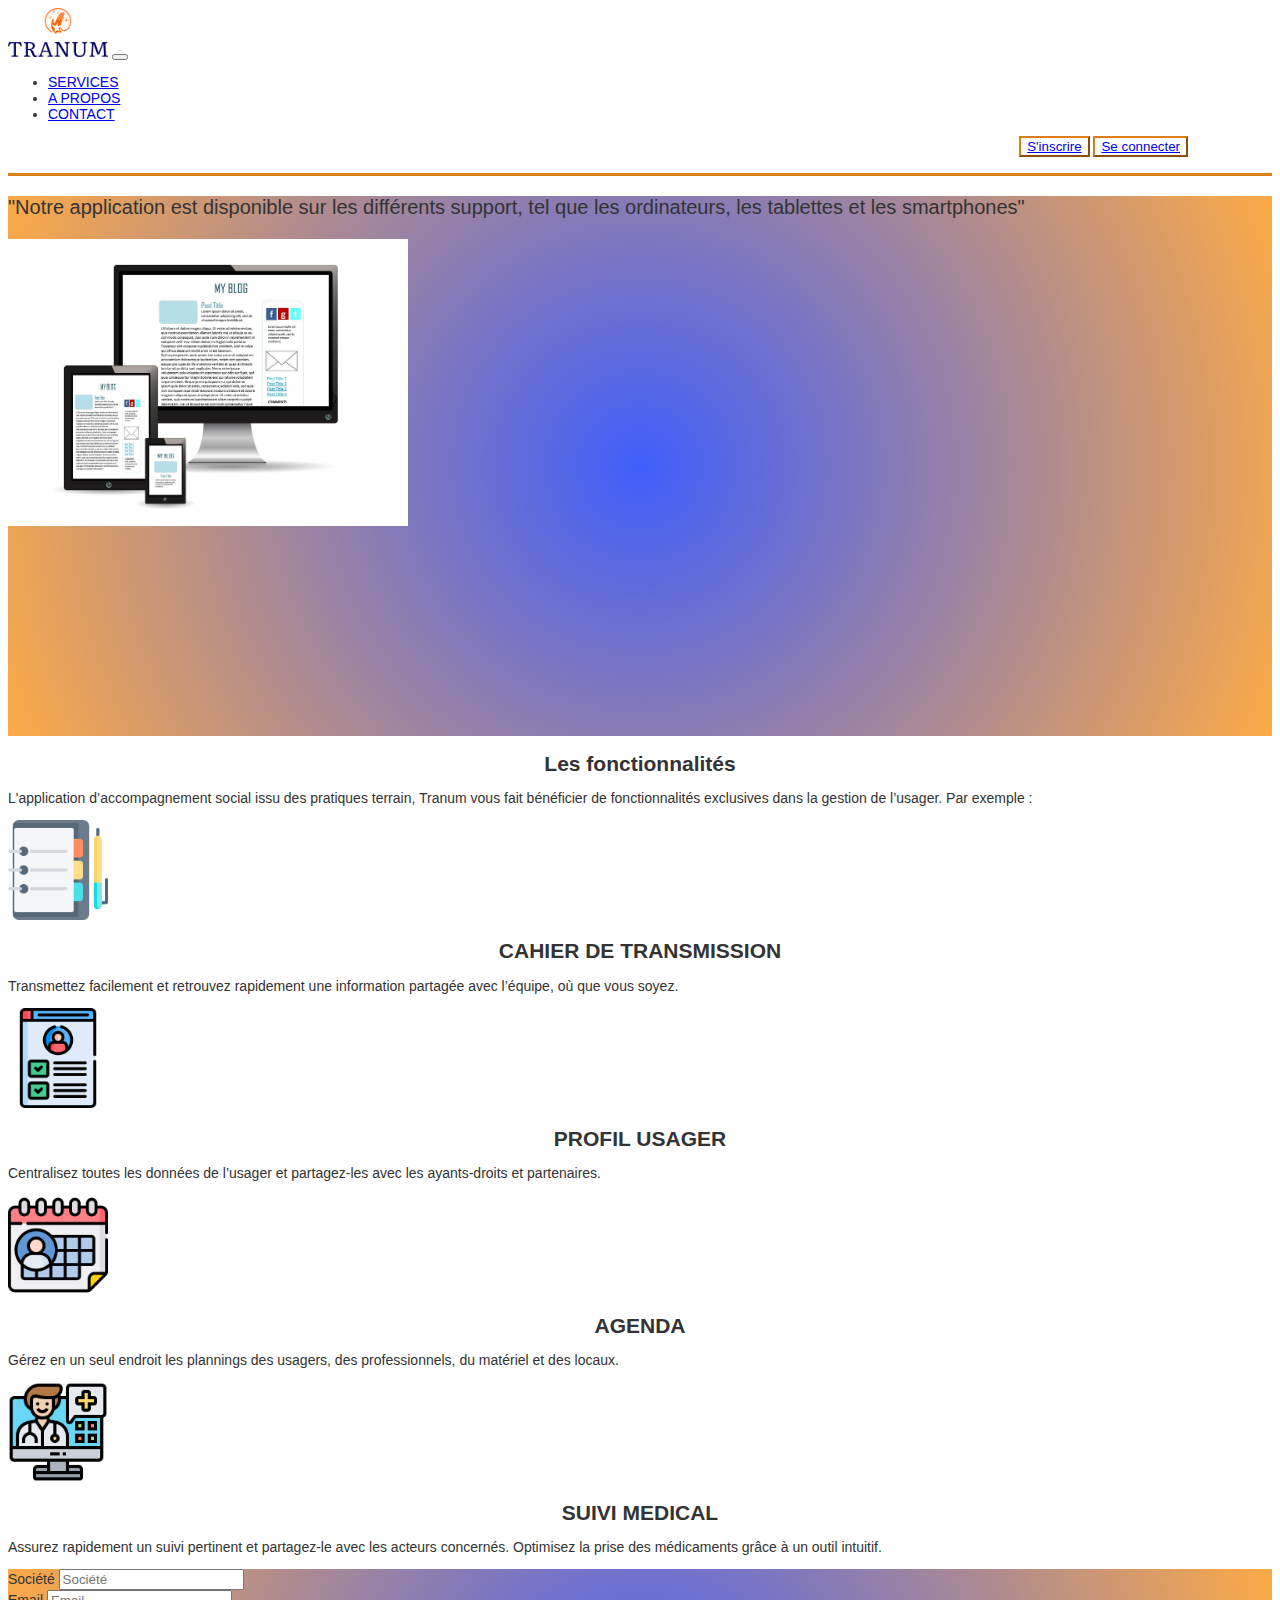
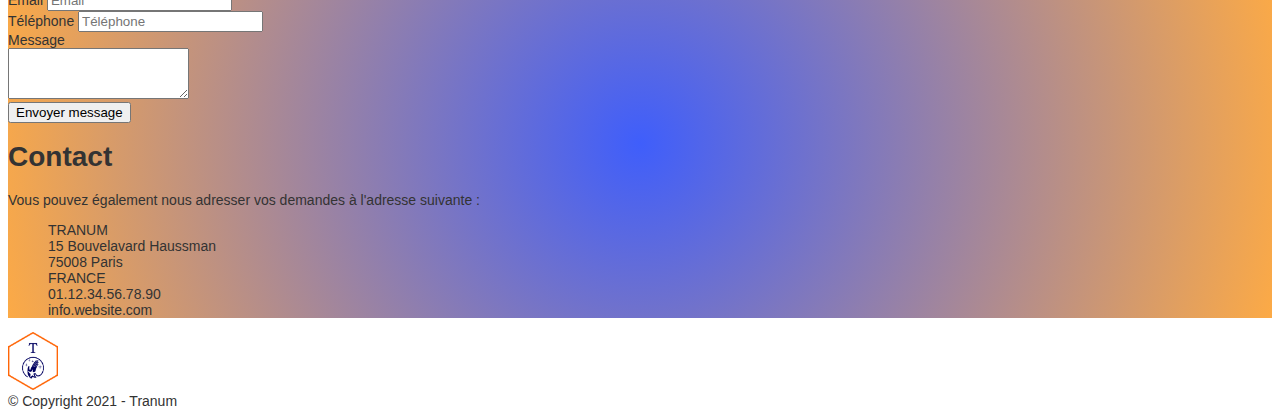
<file: index.html>
<!doctype html>
<html lang="fr">

<head>
    <!-- Required meta tags -->
    <meta charset="utf-8">
    <meta name="viewport" content="width=device-width, initial-scale=1, shrink-to-fit=no">

    <!-- Bootstrap CSS -->
    <link rel="stylesheet" href="https://stackpath.bootstrapcdn.com/bootstrap/4.1.3/css/bootstrap.min.css"
        integrity="sha384-MCw98/SFnGE8fJT3GXwEOngsV7Zt27NXFoaoApmYm81iuXoPkFOJwJ8ERdknLPMO" crossorigin="anonymous">
    <link rel="icon" type="image/png" sizes="16x16" href="media/logo_icone.png">
    <link rel="stylesheet" href="https://cdnjs.cloudflare.com/ajax/libs/font-awesome/5.15.3/css/all.min.css"
        integrity="sha512-iBBXm8fW90+nuLcSKlbmrPcLa0OT92xO1BIsZ+ywDWZCvqsWgccV3gFoRBv0z+8dLJgyAHIhR35VZc2oM/gI1w=="
        crossorigin="anonymous" referrerpolicy="no-referrer" />
    <link rel="stylesheet" href="CSS/style.css">
    <title>Tranum</title>
</head>

<body>
    <header class="entete">
        <nav class="navbar navbar-expand-lg navbar-light bg-light ">
            <a class="navbar-brand" href="#"><img src="./media/logo_titre.png" width="100px" alt="logo"></a>
            <button class="navbar-toggler" type="button" data-toggle="collapse" data-target="#navbarSupportedContent"
                aria-controls="navbarSupportedContent" aria-expanded="false" aria-label="Toggle navigation">
                <span class="navbar-toggler-icon"></span>
            </button>

            <div class="collapse navbar-collapse" id="navbarSupportedContent">
                <ul class="navbar-nav ml-auto">
                    <li class="nav-item active">
                        <a class="nav-link" href="#">SERVICES </a>
                    </li>
                    <li class="nav-item active">
                        <a class="nav-link" href="#">A PROPOS</a>
                    </li>
                    <li class="nav-item active">
                        <a class="nav-link" href="#contact">CONTACT</a>
                    </li>
                </ul>
            </div>
        </nav>
        <div class="butCo">
            <button type="button" class="btn btn-outline-secondary"><a href="inscription.html">S'inscrire</a></button>
            <button type="button" class="btn btn-outline-secondary"><a href="login.html">Se connecter</a></button>
        </div>
    </header>
    <section class="deb">
        <div class="container">
            <div class="row align-items-center">
                
                <div class="col-md-5">
                    <p>"Notre application est disponible sur les différents support, tel que les ordinateurs, les
                        tablettes et
                        les smartphones"</p>
                </div>
                <div class="col-md-5 my-5">
                    <img class="support" src="./media/blog-492184_1920.jpg" alt="support informatique" width="400px">
                </div>
    </section>
    </div>
    </div>

    <section class="fonctionnalité">
        <div class="container">
            <div class="row">
                <div class="col-md-12 mb-4">
                    <h1 class="titreFonct">Les fonctionnalités</h1>
                    <p>
                        L'application d’accompagnement social issu des pratiques terrain, Tranum vous fait
                        bénéficier
                        de fonctionnalités exclusives dans la gestion de l’usager. Par exemple :
                    </p>
                </div>
                <div class="col-md-3">
                    <div class="d-flex justify-content-center">
                        <a href=""><img src="./media/notebook.png" width="100px" alt="block note"></a>
                    </div>
                    <h1 class="titreFonct">CAHIER DE TRANSMISSION</h1>
                    <p>
                        Transmettez facilement et retrouvez rapidement une information partagée avec l’équipe, où que
                        vous soyez.
                    </p>
                </div>
                <div class="col-md-3">
                    <div class="d-flex justify-content-center">
                        <img src="./media/profile.png" width="100px" alt="block note">
                    </div>
                    <h1 class="titreFonct">PROFIL USAGER</h1>
                    <p>
                        Centralisez toutes les données de l’usager et partagez-les avec les ayants-droits et
                        partenaires.
                    </p>
                </div>
                <div class="col-md-3">
                    <div class="d-flex justify-content-center">
                        <img src="./media/agenda.png" width="100px" alt="block note">
                    </div>
                    <h1 class="titreFonct">AGENDA</h1>
                    <p>
                        Gérez en un seul endroit les plannings des usagers, des professionnels, du matériel et des
                        locaux.
                    </p>
                </div>
                <div class="col-md-3">
                    <div class="d-flex justify-content-center">
                        <img src="./media/consulting.png" width="100px" alt="block note">
                    </div>
                    <h1 class="titreFonct">SUIVI MEDICAL</h1>
                    <p>
                        Assurez rapidement un suivi pertinent et partagez-le avec les acteurs concernés. Optimisez la
                        prise des médicaments grâce à un outil intuitif.
                    </p>
                </div>
            </div>
        </div>
    </section>
    <section class="contact" id="contact">
        <div class="container">
            <div class="row">
                <div class="col-md-6 my-3">
                    <form action="https://formspree.io/f/mgerlapq" method="POST" class="bord">
                        <div class="form-row my-3 align-items-end">
                            <div class="form-group col-md-10">
                                <label for="societe">Société</label>
                                <input type="text" class="form-control" id="societe" placeholder="Société" name="Société">
                            </div>
                            <div class="form-group col-md-10">
                                <label for="email">Email</label>
                                <input type="email" class="form-control" id="email" placeholder="Email" name="_replyto">
                            </div>
                            <div class="form-group col-md-10">
                                <label for="phone">Téléphone</label>
                                <input type="tel" class="form-control" id="phone" placeholder="Téléphone" name="Telephone">
                            </div>
                            <div class="form-group col-md-10">
                                <label for="message">Message</label><br>
                                <textarea class="form-control" id="message" rows="3" name="message"></textarea>
                            </div>
                        </div>
                    </form>
                    <button type="submit" class="btn btn-success">Envoyer message</button> 
                </div>
                <div class="col-md-3 my-3 bg-white text-md-left" style="border-radius: 1rem;">
                    <h1 class="text-center">Contact</h1>
                    <p>Vous pouvez également nous adresser vos demandes à l'adresse suivante :</p>
                    <ul class="ContactList">
                        <li>TRANUM</li>
                        
                        <li>15 Bouvelavard Haussman</li>
                        
                        <li>75008 Paris</li>
                        <li>FRANCE</li>
                        <span></span>
                        <li>01.12.34.56.78.90</li>
                        <li>info.website.com</li>
                    </ul>
                </div>
            </div>
        </div>
    </section>
    <footer>
        <div class="container text-center py-4">
            <div class="row">
                <div class="col-md-6 offset-md-3">
                    <img src="./media/logo_icone.png" width="50px" class="img-fluid" />
                </div>
                <div class="col-12">© Copyright 2021 - Tranum</div>
            </div>
        </div>
    </footer>

    <!-- Optional JavaScript -->
    <!-- jQuery first, then Popper.js, then Bootstrap JS -->
    <script src="https://code.jquery.com/jquery-3.3.1.slim.min.js"
        integrity="sha384-q8i/X+965DzO0rT7abK41JStQIAqVgRVzpbzo5smXKp4YfRvH+8abtTE1Pi6jizo" crossorigin="anonymous">
    </script>
    <script src="https://cdnjs.cloudflare.com/ajax/libs/popper.js/1.14.3/umd/popper.min.js"
        integrity="sha384-ZMP7rVo3mIykV+2+9J3UJ46jBk0WLaUAdn689aCwoqbBJiSnjAK/l8WvCWPIPm49" crossorigin="anonymous">
    </script>
    <script src="https://stackpath.bootstrapcdn.com/bootstrap/4.1.3/js/bootstrap.min.js"
        integrity="sha384-ChfqqxuZUCnJSK3+MXmPNIyE6ZbWh2IMqE241rYiqJxyMiZ6OW/JmZQ5stwEULTy" crossorigin="anonymous">
    </script>
</body>

</html>
</file>
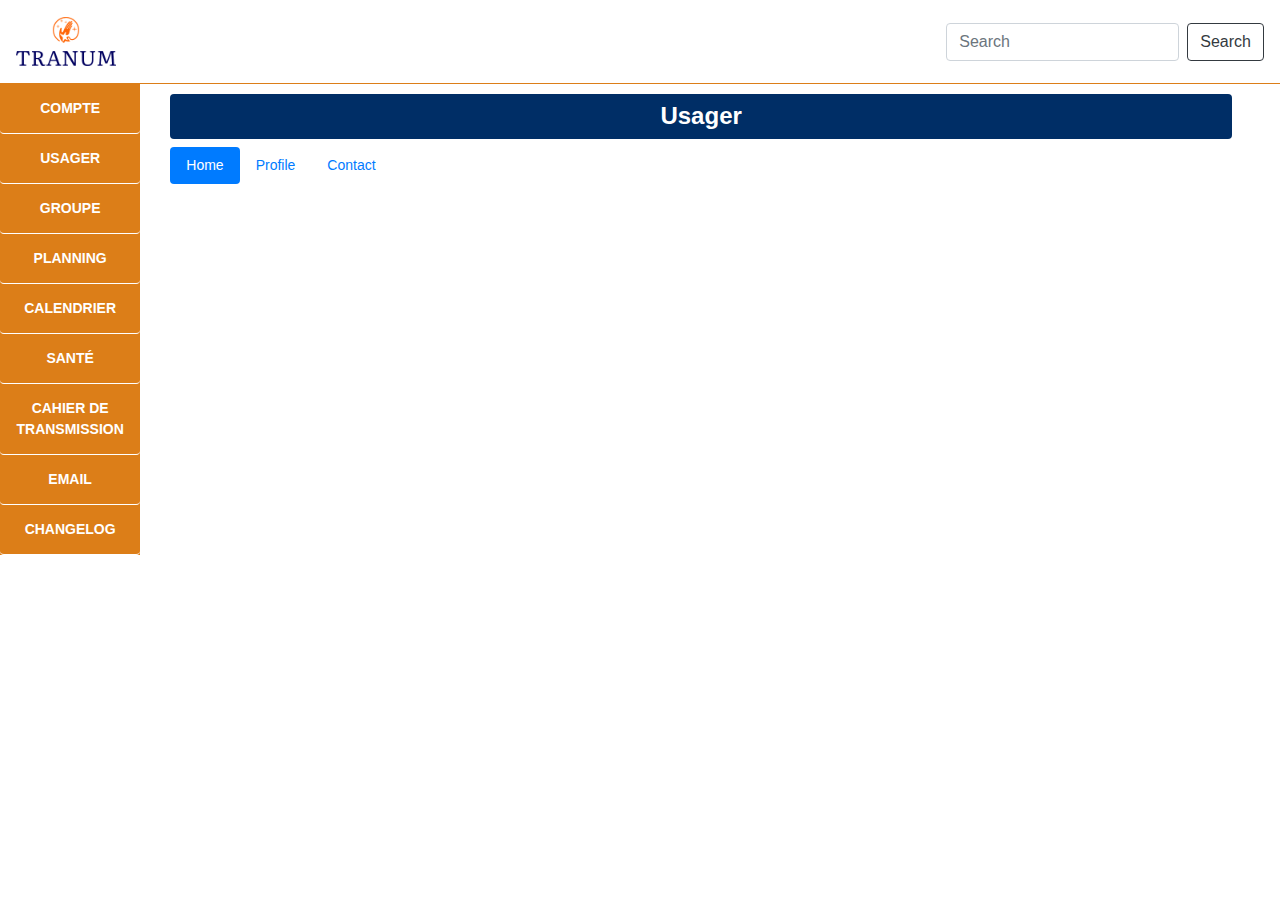
<file: contact.html>
<!DOCTYPE html>
<html lang="fr">

<head>
    <meta charset="UTF-8">
    <meta http-equiv="X-UA-Compatible" content="IE=edge">
    <meta name="viewport" content="width=device-width, initial-scale=1.0">
    <link href="//maxcdn.bootstrapcdn.com/bootstrap/4.0.0/css/bootstrap.min.css" rel="stylesheet" id="bootstrap-css">

    <link rel="icon" type="image/png" sizes="16x16" href="media/logo_icone.png">
    <link rel="stylesheet" href="CSS/style.css">
    <title>Tranum</title>
</head>

<body>
    <header class="headTbDBord">
        <nav class="navbar navbar-expand-lg navbar-light bg-light">
            <a class="navbar-brand my-1" href="tableauDeBord.html"><img src="./media/logo_titre.png" width="100px" alt="logo"></a>
            <button class="navbar-toggler" type="button" data-toggle="collapse" data-target="#navbarSupportedContent"
                aria-controls="navbarSupportedContent" aria-expanded="false" aria-label="Toggle navigation">
                <span class="navbar-toggler-icon"></span>
            </button>
            <form class="form-inline ml-auto">
                <input class="form-control mr-sm-2" type="search" placeholder="Search" aria-label="Search">
                <button class="btn btn-outline-dark my-2 my-sm-0" type="submit">Search</button>
            </form>
        </nav>
    </header>
    <div class="row">
        <div class="col-sm-2 admin-sidebar">
            <div class="nav flex-column nav-pills text-center text-uppercase admin-nav" id="sidebar-admin"
                role="tablist" aria-orientation="vertical">
                <a class="nav-link active show admin-nav-item admin-sidebar-item" data-toggle="pill" href="compte.html"
                    role="tab" aria-controls="compte.html" aria-selected="true">Compte</a>
                <a class="nav-link admin-nav-item admin-sidebar-item" data-toggle="pill" href="usager.html" role="tab"
                    aria-controls="usager.html" aria-selected="false">Usager</a>
                <a class="nav-link admin-nav-item admin-sidebar-item" data-toggle="pill" href="groupe.html" role="tab"
                    aria-controls="groupe.html" aria-selected="false">Groupe</a>
                <a class="nav-link admin-nav-item admin-sidebar-item" data-toggle="pill" href="planning.html" role="tab"
                    aria-controls="planning.html" aria-selected="false">Planning</a>
                <a class="nav-link admin-nav-item admin-sidebar-item" data-toggle="pill" href="calendrier.html"
                    role="tab" aria-controls="calendrier.html" aria-selected="false">Calendrier</a>
                <a class="nav-link admin-nav-item admin-sidebar-item" data-toggle="pill" href="sante.html" role="tab"
                    aria-controls="sante.html" aria-selected="false">Santé</a>
                <a class="nav-link admin-nav-item admin-sidebar-item" data-toggle="pill" href="transmission.html"
                    role="tab" aria-controls="transmission.html" aria-selected="false">Cahier de transmission</a>
                <a class="nav-link admin-nav-item admin-sidebar-item" data-toggle="pill" href="email.html" role="tab"
                    aria-controls="email.html" aria-selected="false">Email</a>
                <a class="nav-link admin-nav-item admin-sidebar-item" data-toggle="pill" href="admin-changelog"
                    role="tab" aria-controls="admin-changelog" aria-selected="false">Changelog</a>
            </div>
        </div>
        <div class="col-sm-12 admin-tabs" class="nav-collapse">
            <ul class="nav nav-tabs admin-nav text-uppercase" role="tablist" id="nav-accordion">
                <li class="nav-item">
                    <a class="nav-link admin-nav-item active" data-toggle="tab" href="#compte.html" role="tab"
                        aria-controls="compte.html" aria-selected="true">Comptes</a>
                </li>
                <ul>
                    <li>Abc</li>
                    <li>Abc</li>
                    <li>Abc</li>
                </ul>
                <li class="nav-item">
                    <a class="nav-link admin-nav-item" data-toggle="tab" href="#usager.html" role="tab"
                        aria-controls="usager.html" aria-selected="false">Usager</a>
                </li>
                <li class="nav-item">
                    <a class="nav-link admin-nav-item" data-toggle="tab" href="#groupe.html" role="tab"
                        aria-controls="groupe.html" aria-selected="false">Groupe</a>
                </li>
                <li class="nav-item">
                    <a class="nav-link admin-nav-item" data-toggle="tab" href="#planning.html" role="tab"
                        aria-controls="planning.html" aria-selected="false">Planning</a>
                </li>
                <li class="nav-item">
                    <a class="nav-link admin-nav-item" data-toggle="tab" href="#calendrier.html" role="tab"
                        aria-controls="calendrier.html" aria-selected="false">Calendrier</a>
                </li>
                <li class="nav-item">
                    <a class="nav-link admin-nav-item" data-toggle="tab" href="#sante.html" role="tab"
                        aria-controls="sante.html" aria-selected="false">Santé</a>
                </li>
                <li class="nav-item">
                    <a class="nav-link admin-nav-item" data-toggle="tab" href="#transmission" role="tab"
                        aria-controls="transmission" aria-selected="false">Cahier de Transmission</a>
                </li>
                <li class="nav-item">
                    <a class="nav-link admin-nav-item" data-toggle="tab" href="#email" role="tab" aria-controls="email"
                        aria-selected="false">Cahier de Transmission</a>
                </li>
            </ul>
        </div>









        <div class="col-sm-10">
            <div class="tab-content">
                <ul class="nav nav-pills nav-fill">
                    <li class="nav-item">
                        <h4><a class="nav-link admin-header-block">Usager</a></h4>
                    </li>
                </ul>

                <ul class="nav nav-pills mb-3" id="pills-tab" role="tablist">
                    <li class="nav-item">
                        <a class="nav-link active" id="pills-home-tab" data-toggle="pill" href="#profile" role="tab"
                            aria-controls="profile" aria-selected="true">Home</a>
                    </li>
                    <li class="nav-item">
                        <a class="nav-link" id="pills-profile-tab" data-toggle="pill" href="#dossier" role="tab"
                            aria-controls="dossier" aria-selected="false">Profile</a>
                    </li>
                    <li class="nav-item">
                        <a class="nav-link" id="pills-contact-tab" data-toggle="pill" href="#traitement" role="tab"
                            aria-controls="traitement" aria-selected="false">Contact</a>
                    </li>
                </ul>


                <div class="col-sm-10">
                    <div class="tab-content">
                        <div class="tab-pane fade show active" id="profile" role="tabpanel"
                            aria-labelledby="profile-tab">

                        </div>
                        <div class="tab-pane fade" id="dossier" role="tabpanel" aria-labelledby="dossier-tab">

                        </div>
                        <div class="tab-pane fade" id="traitement" role="tabpanel" aria-labelledby="traitement-tab">
                            <p>Traitement</p>
                        </div>
                    </div>
                </div>


            </div>
        </div>
    </div>


    <script src="//maxcdn.bootstrapcdn.com/bootstrap/4.0.0/js/bootstrap.min.js"></script>
    <script src="//cdnjs.cloudflare.com/ajax/libs/jquery/3.2.1/jquery.min.js"></script>

</body>

</html>
</file>
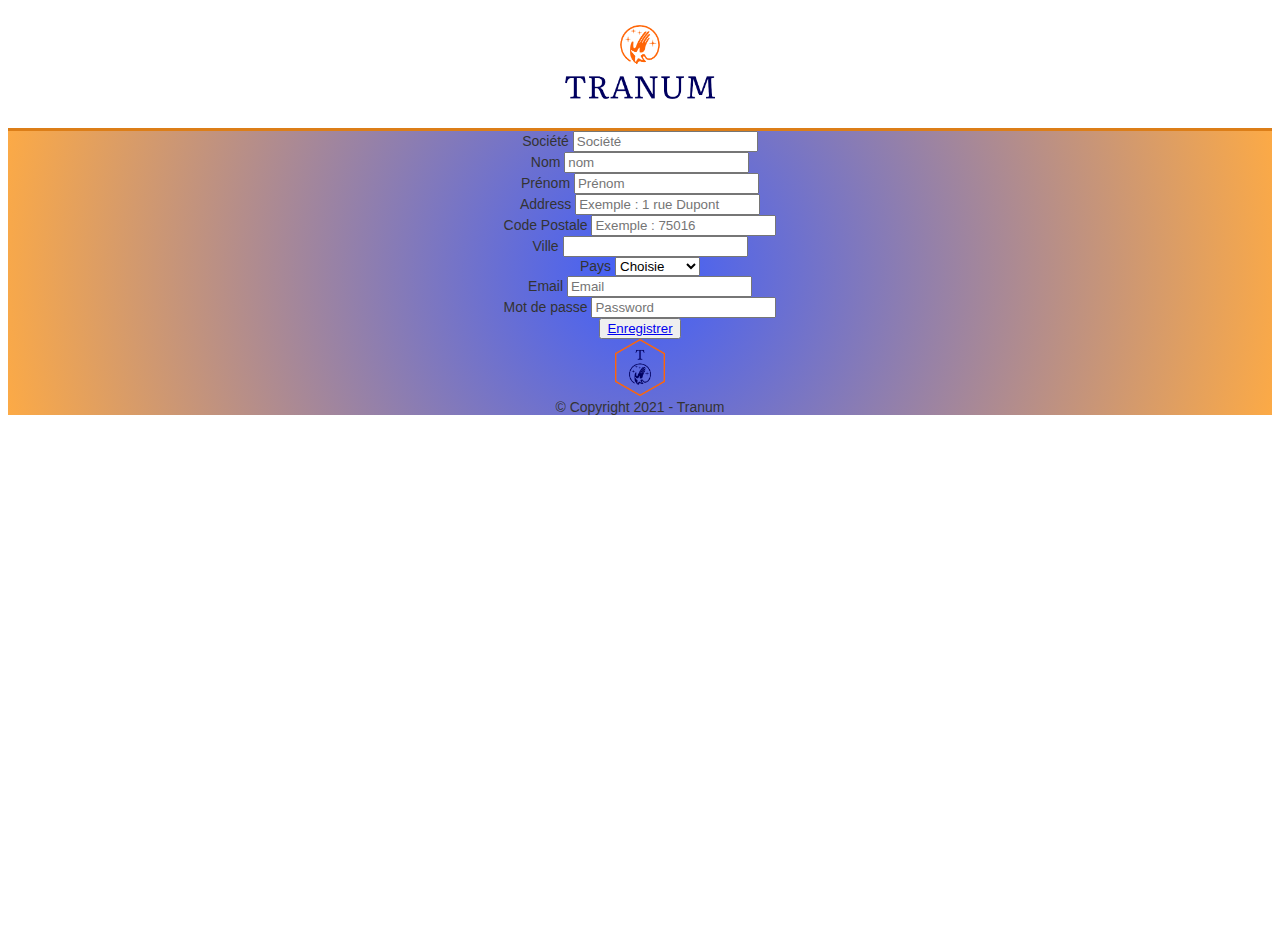
<file: inscription.html>
<!doctype html>
<html lang="fr">

<head>
    <!-- Required meta tags -->
    <meta charset="utf-8">
    <meta name="viewport" content="width=device-width, initial-scale=1, shrink-to-fit=no">

    <!-- Bootstrap CSS -->
    <link rel="stylesheet" href="https://stackpath.bootstrapcdn.com/bootstrap/4.1.3/css/bootstrap.min.css"
        integrity="sha384-MCw98/SFnGE8fJT3GXwEOngsV7Zt27NXFoaoApmYm81iuXoPkFOJwJ8ERdknLPMO" crossorigin="anonymous">
    <link rel="icon" type="image/png" sizes="16x16" href="media/logo_icone.png">
    <link rel="stylesheet" href="CSS/style.css">
    <title>Tranum</title>
</head>

<body>
    <div class="titre">
        <a href="index.html"><img src="media/logo_titre.png" width="150px"></a>
    </div>
    <form action="https://formspree.io/f/myyldebn" method="POST" class="inscription">
        <div class="container text-center m">
            <div class="row">
                <div class="form-row">
                    <div class="form-group col-md-12 my-3">
                        <label for="societe">Société</label>
                        <input type="text" class="form-control" id="societe" placeholder="Société " name="Société" required>
                    </div>
                    <div class="form-group col-md-6">
                        <label for="Nom">Nom</label>
                        <input type="text" class="form-control" id="Nom" placeholder="nom" name="Nom" required>
                    </div>
                    <div class="form-group col-md-6">
                        <label for="Prenom">Prénom</label>
                        <input type="text" class="form-control" id="Prenom" placeholder="Prénom" name="Prénom" required>
                    </div>

                    <div class="form-group col-md-6">
                        <label for="Address">Address</label>
                        <input type="text" class="form-control" id="Address" placeholder="Exemple : 1 rue Dupont" name="Adresse" required>
                    </div>
                    <div class="form-group col-md-6">
                        <label for="codepostale">Code Postale</label>
                        <input type="number" class="form-control" id="codepostale" placeholder="Exemple : 75016" name="Code postale" required>
                    </div>

                    <div class="form-group col-md-6">
                        <label for="Ville">Ville</label>
                        <input type="text" class="form-control" id="Ville" name="Ville" required>
                    </div>
                    <div class="form-group col-md-6">
                        <label for="pays">Pays</label>
                        <select id="pays" class="form-control" name="Pays" required>
                            <option selected>Choisie</option>
                            <option>France</option>
                            <option>Etats-Unis</option>
                            <option>Allemange</option>
                            <option>Mali</option>
                        </select>
                    </div>
                    <div class="form-group col-md-12">
                        <label for="email">Email</label>
                        <input type="email" class="form-control" id="email" placeholder="Email" name="_replyto" required>
                    </div>
                    <div class="form-group col-md-12">
                        <label for="motdepasse">Mot de passe</label>
                        <input type="password" class="form-control" id="motdepasse" placeholder="Password" name="Mot de passe" required>
                    </div>

                </div>
                <button type="submit" class="btn btn-indigo"><a href="login.html">Enregistrer</a></button>

            </div>

    </form>
    <footer>
        <div class="container text-center py-4 my-5">
            <div class="row">
                <div class="col-md-6 offset-md-3">
                    <img src="./media/logo_icone.png" width="50px" class="img-fluid" />
                </div>
                <div class="col-12">© Copyright 2021 - Tranum</div>
            </div>
        </div>
    </footer>
    <!-- Optional JavaScript -->
    <!-- jQuery first, then Popper.js, then Bootstrap JS -->
    <script src="https://code.jquery.com/jquery-3.3.1.slim.min.js"
        integrity="sha384-q8i/X+965DzO0rT7abK41JStQIAqVgRVzpbzo5smXKp4YfRvH+8abtTE1Pi6jizo" crossorigin="anonymous">
    </script>
    <script src="https://cdnjs.cloudflare.com/ajax/libs/popper.js/1.14.3/umd/popper.min.js"
        integrity="sha384-ZMP7rVo3mIykV+2+9J3UJ46jBk0WLaUAdn689aCwoqbBJiSnjAK/l8WvCWPIPm49" crossorigin="anonymous">
    </script>
    <script src="https://stackpath.bootstrapcdn.com/bootstrap/4.1.3/js/bootstrap.min.js"
        integrity="sha384-ChfqqxuZUCnJSK3+MXmPNIyE6ZbWh2IMqE241rYiqJxyMiZ6OW/JmZQ5stwEULTy" crossorigin="anonymous">
    </script>
</body>

</html>
</file>
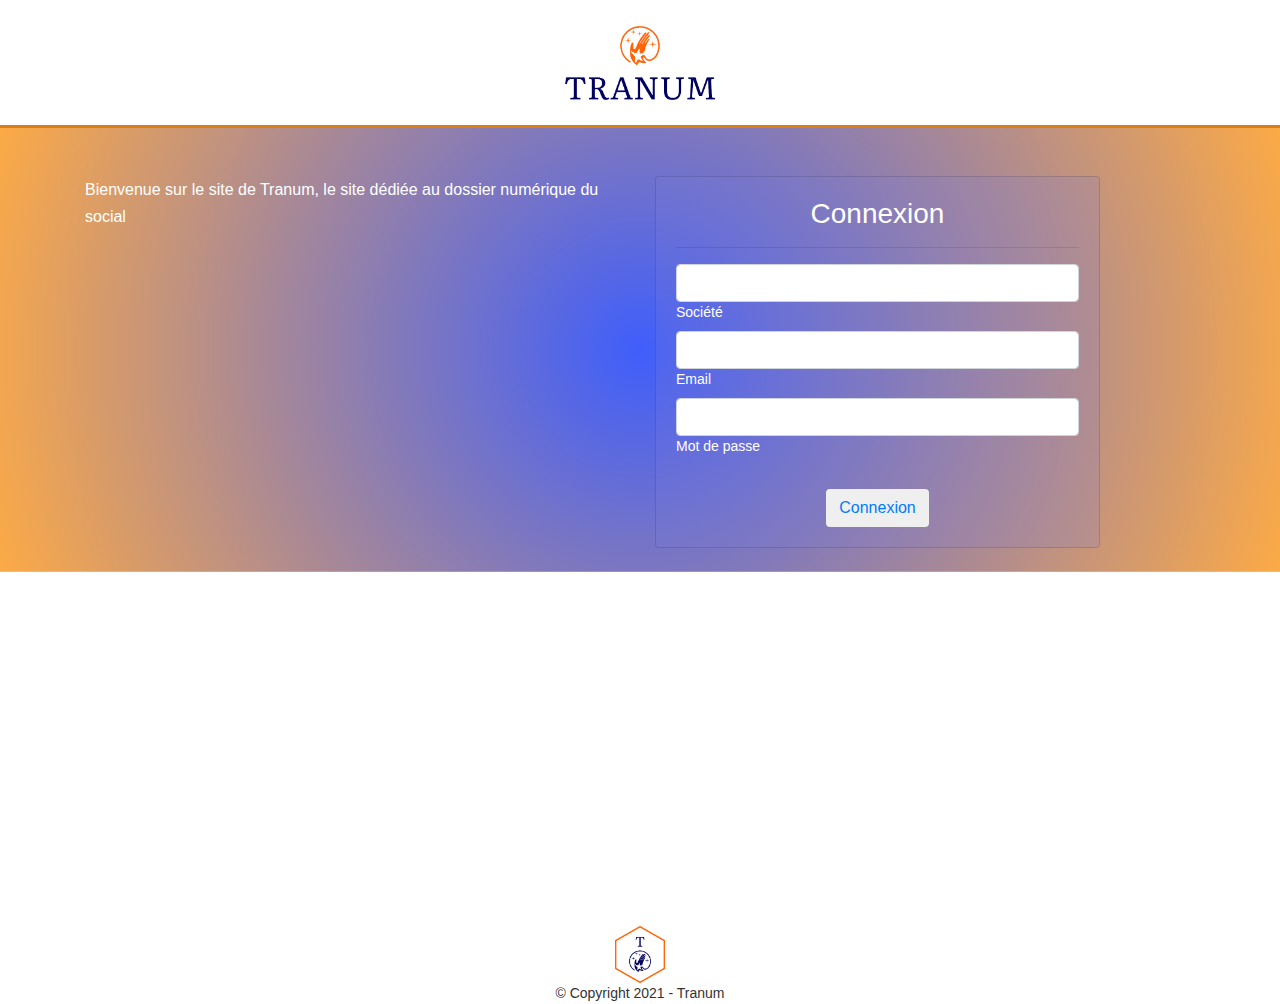
<file: login.html>
<!doctype html>
<html lang="en">

<head>
    <!-- Required meta tags -->
    <meta charset="utf-8">
    <meta name="viewport" content="width=device-width, initial-scale=1, shrink-to-fit=no">

    <link href="//maxcdn.bootstrapcdn.com/bootstrap/4.1.1/css/bootstrap.min.css" rel="stylesheet" id="bootstrap-css">
    <script src="//maxcdn.bootstrapcdn.com/bootstrap/4.1.1/js/bootstrap.min.js"></script>
    <script src="//cdnjs.cloudflare.com/ajax/libs/jquery/3.2.1/jquery.min.js"></script>
    <!------ Include the above in your HEAD tag ---------->
    <link rel="icon" type="image/png" sizes="16x16" href="media/logo_icone.png">
    <link rel="stylesheet" href="CSS/style.css">
    <title>Tranum</title>
</head>

<body>
    <header>
        <div class="titre">
            <a href="#"><img src="media/logo_titre.png" width="150px"></a>
        </div>
        <!-- Full Page Intro -->
        <div class="logText" class="view" style="background: radial-gradient(circle, rgba(63,94,251,1) 0%, rgba(252,170,70,1) 100%); background-repeat: no-repeat; background-size: cover; background-position: center center;">
           
            <!-- Mask & flexbox options-->
            <div class="mask rgba-gradient d-flex justify-content-center align-items-center">
                <!-- Content -->
                <div class="container">
                    <!--Grid row-->
                    <div class="row mt-5">
                        <!--Grid column-->
                        <div class="col-md-6 mb-5 mt-md-0 mt-5 white-text text-center text-md-left">
                            <h6 class="mb-3 wow fadeInLeft" data-wow-delay="0.3s">Bienvenue sur le site de Tranum, le site dédiée au dossier numérique du social</h6>
                        </div>
                        <!--Grid column-->
                        <!--Grid column-->
                        <div class="col-md-6 col-xl-5 mb-4">
                            <!--Form-->
                            <div class="card wow fadeInRight" data-wow-delay="0.3s">
                                <div class="card-body">
                                    <!--Header-->
                                    <div class="text-center">
                                        <h3 class="white-text">
                                            <i class="fa fa-user white-text"></i> Connexion</h3>
                                        <hr class="hr-light">
                                    </div>
                                    <!--Body-->
                                    <div class="md-form">
                                        <i class="fa fa-user prefix white-text active"></i>
                                        <input type="text" id="form3" class="white-text form-control">
                                        <label for="form3" class="active">Société</label>
                                    </div>
                                    <div class="md-form">
                                        <i class="fa fa-envelope prefix white-text active"></i>
                                        <input type="email" id="form2" class="white-text form-control">
                                        <label for="form2" class="active">Email</label>
                                    </div>
                                    <div class="md-form">
                                        <i class="fa fa-lock prefix white-text active"></i>
                                        <input type="password" id="form4" class="white-text form-control">
                                        <label for="form4">Mot de passe</label>
                                    </div>
                                    <div class="text-center mt-4">
                                        <button class="btn btn-indigo"><a href="tableauDeBord.html">Connexion</a></button>
                                    </div>
                                </div>
                            </div>
                        </div>
                    </div>
                </div>                
            </div>
          
        </div>
       
    </header>
    <footer>
        <div class="container text-center">
            <div class="row">
                <div class="col-md-6 offset-md-3">
                    <img src="./media/logo_icone.png" width="50px" class="img-fluid" />
                </div>
                <div class="col-12">© Copyright 2021 - Tranum</div>
            </div>
        </div>
    </footer>
</body>

<script src="https://code.jquery.com/jquery-3.3.1.slim.min.js"
    integrity="sha384-q8i/X+965DzO0rT7abK41JStQIAqVgRVzpbzo5smXKp4YfRvH+8abtTE1Pi6jizo" crossorigin="anonymous">
</script>
<script src="https://cdnjs.cloudflare.com/ajax/libs/popper.js/1.14.3/umd/popper.min.js"
    integrity="sha384-ZMP7rVo3mIykV+2+9J3UJ46jBk0WLaUAdn689aCwoqbBJiSnjAK/l8WvCWPIPm49" crossorigin="anonymous">
</script>
<script src="https://stackpath.bootstrapcdn.com/bootstrap/4.1.3/js/bootstrap.min.js"
    integrity="sha384-ChfqqxuZUCnJSK3+MXmPNIyE6ZbWh2IMqE241rYiqJxyMiZ6OW/JmZQ5stwEULTy" crossorigin="anonymous">
</script>
</body>

</html>
</file>
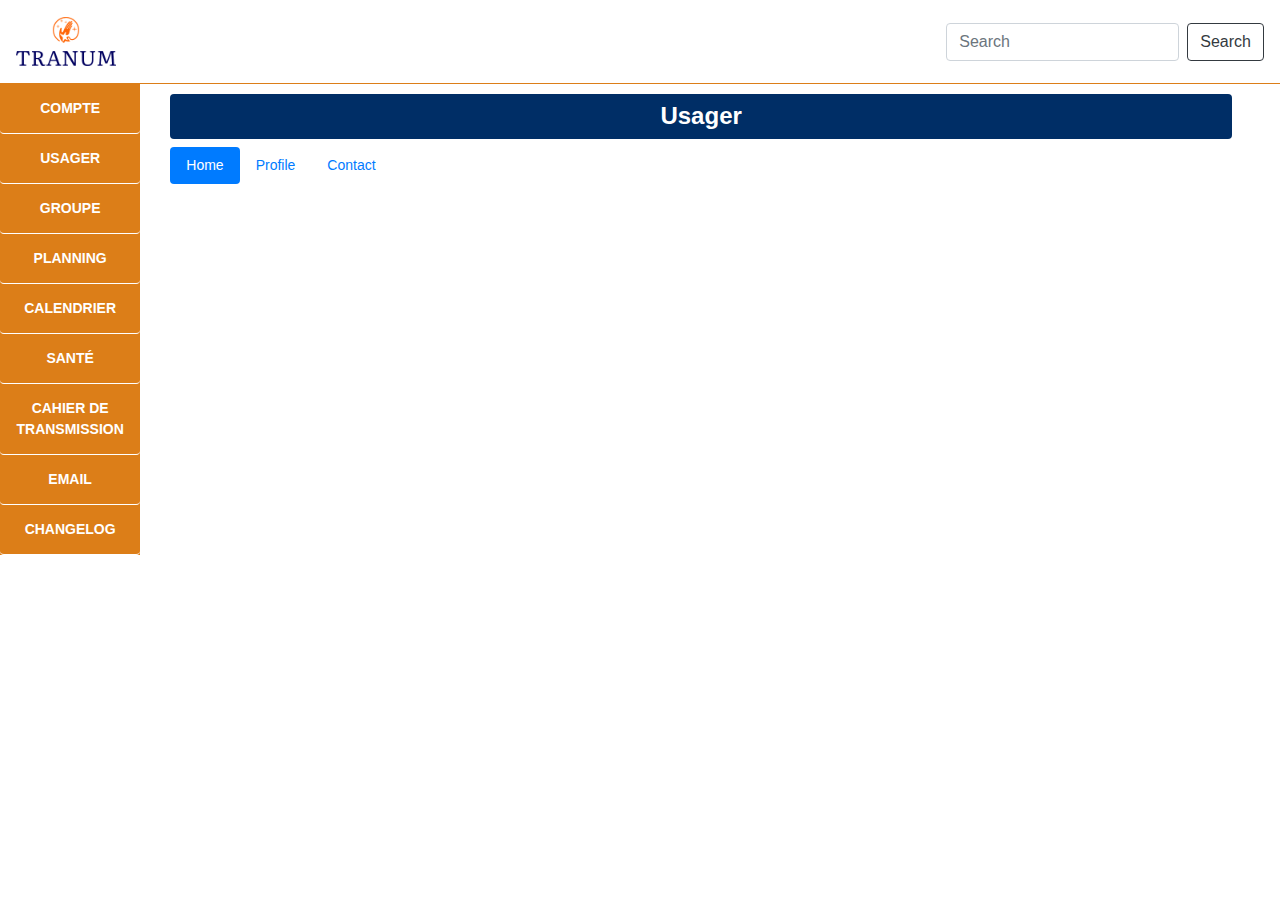
<file: profile.html>
<!DOCTYPE html>
<html lang="fr">

<head>
    <meta charset="UTF-8">
    <meta http-equiv="X-UA-Compatible" content="IE=edge">
    <meta name="viewport" content="width=device-width, initial-scale=1.0">
    <link href="//maxcdn.bootstrapcdn.com/bootstrap/4.0.0/css/bootstrap.min.css" rel="stylesheet" id="bootstrap-css">

    <link rel="icon" type="image/png" sizes="16x16" href="media/logo_icone.png">
    <link rel="stylesheet" href="CSS/style.css">
    <title>Tranum</title>
</head>

<body>
    <header class="headTbDBord">
        <nav class="navbar navbar-expand-lg navbar-light bg-light">
            <a class="navbar-brand my-1" href="tableauDeBord.html"><img src="./media/logo_titre.png" width="100px" alt="logo"></a>
            <button class="navbar-toggler" type="button" data-toggle="collapse" data-target="#navbarSupportedContent"
                aria-controls="navbarSupportedContent" aria-expanded="false" aria-label="Toggle navigation">
                <span class="navbar-toggler-icon"></span>
            </button>
            <form class="form-inline ml-auto">
                <input class="form-control mr-sm-2" type="search" placeholder="Search" aria-label="Search">
                <button class="btn btn-outline-dark my-2 my-sm-0" type="submit">Search</button>
            </form>
        </nav>
    </header>
    <div class="row">
        <div class="col-sm-2 admin-sidebar">
            <div class="nav flex-column nav-pills text-center text-uppercase admin-nav" id="sidebar-admin"
                role="tablist" aria-orientation="vertical">
                <a class="nav-link active show admin-nav-item admin-sidebar-item" data-toggle="pill" href="compte.html"
                    role="tab" aria-controls="compte.html" aria-selected="true">Compte</a>
                <a class="nav-link admin-nav-item admin-sidebar-item" data-toggle="pill" href="usager.html" role="tab"
                    aria-controls="usager.html" aria-selected="false">Usager</a>
                <a class="nav-link admin-nav-item admin-sidebar-item" data-toggle="pill" href="groupe.html" role="tab"
                    aria-controls="groupe.html" aria-selected="false">Groupe</a>
                <a class="nav-link admin-nav-item admin-sidebar-item" data-toggle="pill" href="planning.html" role="tab"
                    aria-controls="planning.html" aria-selected="false">Planning</a>
                <a class="nav-link admin-nav-item admin-sidebar-item" data-toggle="pill" href="calendrier.html"
                    role="tab" aria-controls="calendrier.html" aria-selected="false">Calendrier</a>
                <a class="nav-link admin-nav-item admin-sidebar-item" data-toggle="pill" href="sante.html" role="tab"
                    aria-controls="sante.html" aria-selected="false">Santé</a>
                <a class="nav-link admin-nav-item admin-sidebar-item" data-toggle="pill" href="transmission.html"
                    role="tab" aria-controls="transmission.html" aria-selected="false">Cahier de transmission</a>
                <a class="nav-link admin-nav-item admin-sidebar-item" data-toggle="pill" href="email.html" role="tab"
                    aria-controls="email.html" aria-selected="false">Email</a>
                <a class="nav-link admin-nav-item admin-sidebar-item" data-toggle="pill" href="admin-changelog"
                    role="tab" aria-controls="admin-changelog" aria-selected="false">Changelog</a>
            </div>
        </div>
        <div class="col-sm-12 admin-tabs" class="nav-collapse">
            <ul class="nav nav-tabs admin-nav text-uppercase" role="tablist" id="nav-accordion">
                <li class="nav-item">
                    <a class="nav-link admin-nav-item active" data-toggle="tab" href="#compte.html" role="tab"
                        aria-controls="compte.html" aria-selected="true">Comptes</a>
                </li>
                <ul>
                    <li>Abc</li>
                    <li>Abc</li>
                    <li>Abc</li>
                </ul>
                <li class="nav-item">
                    <a class="nav-link admin-nav-item" data-toggle="tab" href="#usager.html" role="tab"
                        aria-controls="usager.html" aria-selected="false">Usager</a>
                </li>
                <li class="nav-item">
                    <a class="nav-link admin-nav-item" data-toggle="tab" href="#groupe.html" role="tab"
                        aria-controls="groupe.html" aria-selected="false">Groupe</a>
                </li>
                <li class="nav-item">
                    <a class="nav-link admin-nav-item" data-toggle="tab" href="#planning.html" role="tab"
                        aria-controls="planning.html" aria-selected="false">Planning</a>
                </li>
                <li class="nav-item">
                    <a class="nav-link admin-nav-item" data-toggle="tab" href="#calendrier.html" role="tab"
                        aria-controls="calendrier.html" aria-selected="false">Calendrier</a>
                </li>
                <li class="nav-item">
                    <a class="nav-link admin-nav-item" data-toggle="tab" href="#sante.html" role="tab"
                        aria-controls="sante.html" aria-selected="false">Santé</a>
                </li>
                <li class="nav-item">
                    <a class="nav-link admin-nav-item" data-toggle="tab" href="#transmission" role="tab"
                        aria-controls="transmission" aria-selected="false">Cahier de Transmission</a>
                </li>
                <li class="nav-item">
                    <a class="nav-link admin-nav-item" data-toggle="tab" href="#email" role="tab" aria-controls="email"
                        aria-selected="false">Cahier de Transmission</a>
                </li>
            </ul>
        </div>









        <div class="col-sm-10">
            <div class="tab-content">
                <ul class="nav nav-pills nav-fill">
                    <li class="nav-item">
                        <h4><a class="nav-link admin-header-block">Usager</a></h4>
                    </li>
                </ul>

                <ul class="nav nav-pills mb-3" id="pills-tab" role="tablist">
                    <li class="nav-item">
                        <a class="nav-link active" id="pills-home-tab" data-toggle="pill" href="#profile" role="tab"
                            aria-controls="profile" aria-selected="true">Home</a>
                    </li>
                    <li class="nav-item">
                        <a class="nav-link" id="pills-profile-tab" data-toggle="pill" href="#dossier" role="tab"
                            aria-controls="dossier" aria-selected="false">Profile</a>
                    </li>
                    <li class="nav-item">
                        <a class="nav-link" id="pills-contact-tab" data-toggle="pill" href="#traitement" role="tab"
                            aria-controls="traitement" aria-selected="false">Contact</a>
                    </li>
                </ul>
                <div class="tab-content" id="pills-tabContent">
                    <div class="tab-pane fade show active" id="profile" role="tabpanel" aria-labelledby="profile-tab">

                    </div>
                    <div class="tab-pane fade" id="dossier" role="tabpanel" aria-labelledby="dossier-tab">
                        <p>Dossier</p>
                    </div>
                    <div class="tab-pane fade" id="traitement" role="tabpanel" aria-labelledby="traitement-tab">

                    </div>
                </div>
            </div>
        </div>
    </div>


    <script src="//maxcdn.bootstrapcdn.com/bootstrap/4.0.0/js/bootstrap.min.js"></script>
    <script src="//cdnjs.cloudflare.com/ajax/libs/jquery/3.2.1/jquery.min.js"></script>

</body>

</html>
</file>
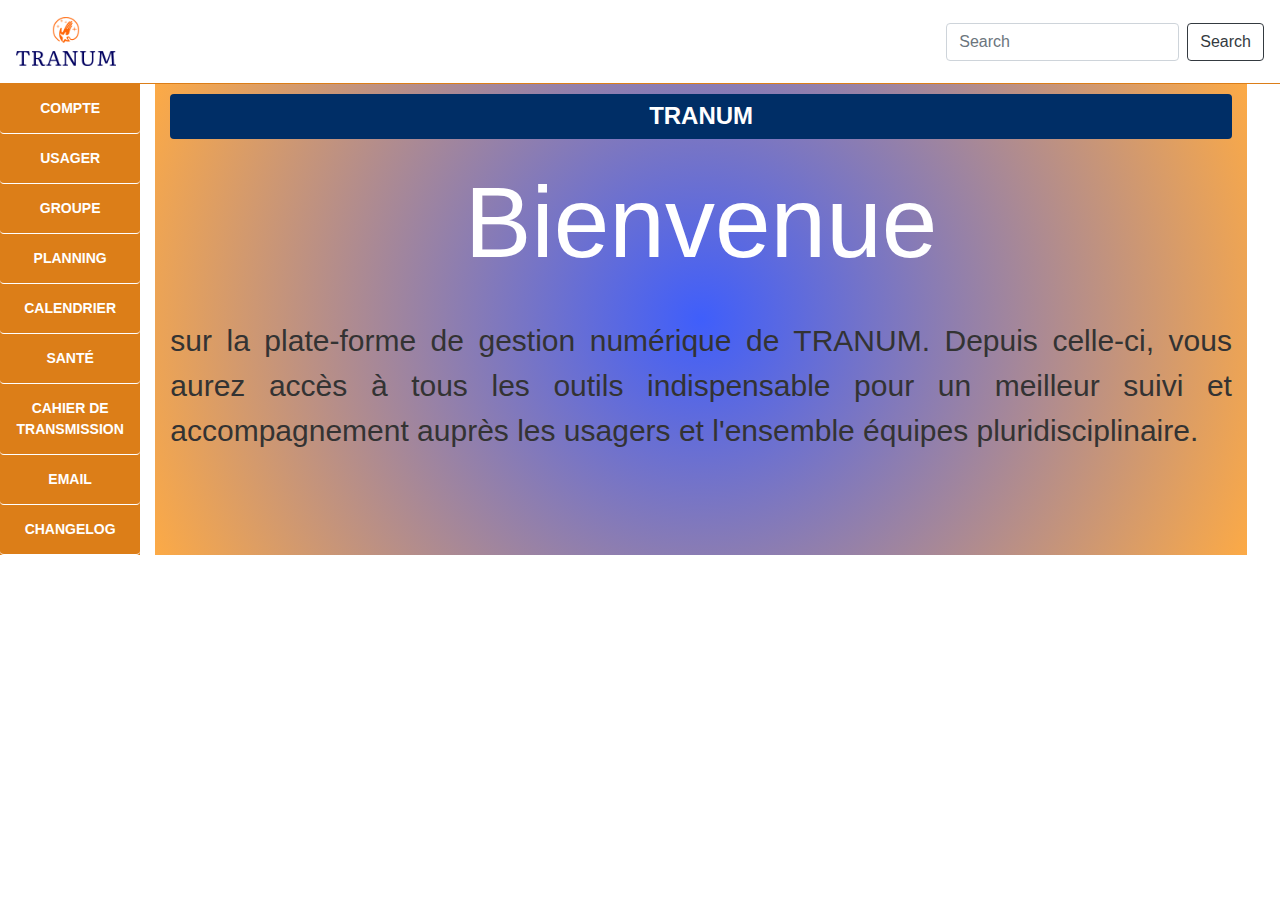
<file: tableauDeBord.html>
<!DOCTYPE html>
<html lang="fr">

<head>
    <meta charset="UTF-8">
    <meta http-equiv="X-UA-Compatible" content="IE=edge">
    <meta name="viewport" content="width=device-width, initial-scale=1.0">
    <link href="//maxcdn.bootstrapcdn.com/bootstrap/4.0.0/css/bootstrap.min.css" rel="stylesheet" id="bootstrap-css">

    <link rel="icon" type="image/png" sizes="16x16" href="media/logo_icone.png">
    <link rel="stylesheet" href="CSS/style.css">
    <title>Tranum</title>
</head>

<body>
    <header class="headTbDBord">
        <nav class="navbar navbar-expand-lg navbar-light bg-light">
            <a class="navbar-brand my-1" href="#tableauDeBord.html"><img src="./media/logo_titre.png" width="100px" alt="logo"></a>
            <button class="navbar-toggler" type="button" data-toggle="collapse" data-target="#navbarSupportedContent"
                aria-controls="navbarSupportedContent" aria-expanded="false" aria-label="Toggle navigation">
                <span class="navbar-toggler-icon"></span>
            </button>
            <form class="form-inline ml-auto">
                <input class="form-control mr-sm-2" type="search" placeholder="Search" aria-label="Search">
                <button class="btn btn-outline-dark my-2 my-sm-0" type="submit">Search</button>
            </form>
        </nav>
    </header>
    <div class="row">
        <div class="col-sm-2 admin-sidebar">
            <div class="nav flex-column nav-pills text-center text-uppercase admin-nav" id="sidebar-admin"
                role="tablist" aria-orientation="vertical">
                <a class="nav-link active show admin-nav-item admin-sidebar-item" data-toggle="pill" href="compte.html"
                    role="tab" aria-controls="compte.html" aria-selected="true">Compte</a>
                <a class="nav-link admin-nav-item admin-sidebar-item" data-toggle="pill" href="usager.html" role="tab"
                    aria-controls="usager.html" aria-selected="false">Usager</a>
                <a class="nav-link admin-nav-item admin-sidebar-item" data-toggle="pill" href="groupe.html" role="tab"
                    aria-controls="groupe.html" aria-selected="false">Groupe</a>
                <a class="nav-link admin-nav-item admin-sidebar-item" data-toggle="pill" href="planning.html" role="tab"
                    aria-controls="planning.html" aria-selected="false">Planning</a>
                <a class="nav-link admin-nav-item admin-sidebar-item" data-toggle="pill" href="calendrier.html"
                    role="tab" aria-controls="calendrier.html" aria-selected="false">Calendrier</a>
                <a class="nav-link admin-nav-item admin-sidebar-item" data-toggle="pill" href="sante.html" role="tab"
                    aria-controls="sante.html" aria-selected="false">Santé</a>
                <a class="nav-link admin-nav-item admin-sidebar-item" data-toggle="pill" href="transmission.html"
                    role="tab" aria-controls="transmission.html" aria-selected="false">Cahier de transmission</a>
                <a class="nav-link admin-nav-item admin-sidebar-item" data-toggle="pill" href="email.html"
                    role="tab" aria-controls="email.html" aria-selected="false">Email</a>
                <a class="nav-link admin-nav-item admin-sidebar-item" data-toggle="pill" href="admin-changelog"
                    role="tab" aria-controls="admin-changelog" aria-selected="false">Changelog</a>
            </div>
        </div>
        <div class="col-sm-12 admin-tabs">
            <ul class="nav nav-tabs admin-nav text-uppercase" role="tablist">
                <li class="nav-item">
                    <a class="nav-link admin-nav-item active" data-toggle="tab" href="#compte.html" role="tab"
                        aria-controls="compte.html" aria-selected="true">Comptes</a>
                </li>
                <li class="nav-item">
                    <a class="nav-link admin-nav-item" data-toggle="tab" href="#usager.html" role="tab"
                        aria-controls="usager.html" aria-selected="false">Usager</a>
                </li>
                <li class="nav-item">
                    <a class="nav-link admin-nav-item" data-toggle="tab" href="#groupe.html" role="tab"
                        aria-controls="groupe.html" aria-selected="false">Groupe</a>
                </li>
                <li class="nav-item">
                    <a class="nav-link admin-nav-item" data-toggle="tab" href="#planning.html" role="tab"
                        aria-controls="planning.html" aria-selected="false">Planning</a>
                </li>
                <li class="nav-item">
                    <a class="nav-link admin-nav-item" data-toggle="tab" href="#calendrier.html" role="tab"
                        aria-controls="calendrier.html" aria-selected="false">Calendrier</a>
                </li>
                <li class="nav-item">
                    <a class="nav-link admin-nav-item" data-toggle="tab" href="#sante.html" role="tab"
                        aria-controls="sante.html" aria-selected="false">Santé</a>
                </li>
                <li class="nav-item">
                    <a class="nav-link admin-nav-item" data-toggle="tab" href="#transmission" role="tab"
                        aria-controls="transmission" aria-selected="false">Cahier de Transmission</a>
                </li>
                <li class="nav-item">
                    <a class="nav-link admin-nav-item" data-toggle="tab" href="#email" role="tab"
                        aria-controls="email" aria-selected="false">Cahier de Transmission</a>
                </li>
            </ul>
        </div>
        <div class="col-sm-10" style="background: radial-gradient(circle, rgba(63,94,251,1) 0%, rgba(252,170,70,1) 100%);">
            <div class="tab-content">
                <div class="tab-pane fade active show" id="#compte.html" role="tabpanel"
                    aria-labelledby="compte.html-tab">
                    <ul class="nav nav-pills nav-fill">
                        <li class="nav-item">
                            <h4><a class="nav-link admin-header-block">TRANUM</a></h4>
                            <span class="spanTbBord">Bienvenue</span><br><br>
                            <p class="texttbBord">sur la plate-forme de gestion numérique de TRANUM. Depuis celle-ci, vous aurez accès à tous les outils indispensable pour un meilleur suivi et accompagnement auprès les usagers et l'ensemble équipes pluridisciplinaire.</p>
                        </li>
                    </ul>
                </div>
            </div>
        </div>
    </div>


    <script src="//maxcdn.bootstrapcdn.com/bootstrap/4.0.0/js/bootstrap.min.js"></script>
    <script src="//cdnjs.cloudflare.com/ajax/libs/jquery/3.2.1/jquery.min.js"></script>

</body>

</html>
</file>
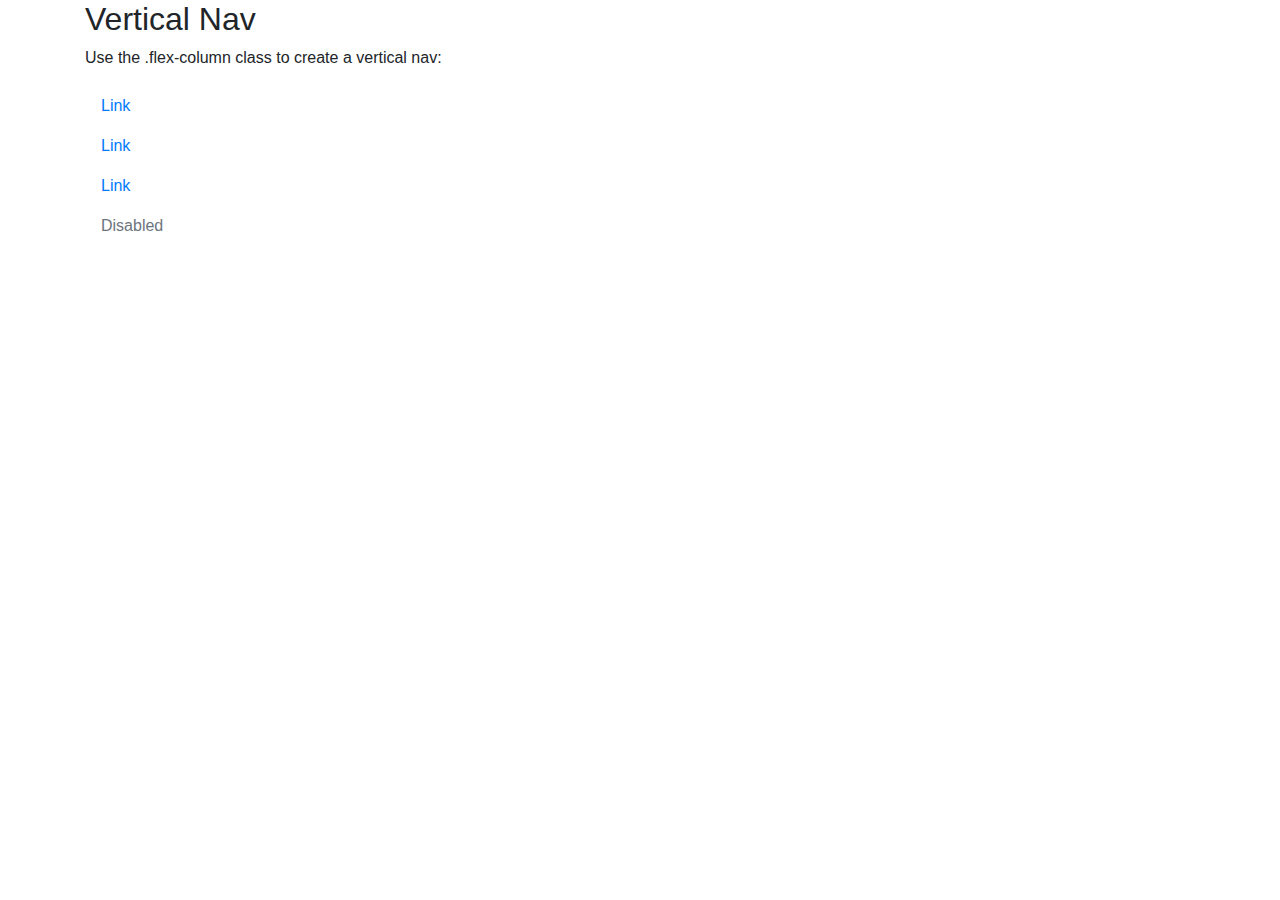
<file: test.html>
<!DOCTYPE html>
<html lang="en">
<head>
  <title>Bootstrap Example</title>
  <meta charset="utf-8">
  <meta name="viewport" content="width=device-width, initial-scale=1">
  <link rel="stylesheet" href="https://maxcdn.bootstrapcdn.com/bootstrap/4.5.2/css/bootstrap.min.css">
  <script src="https://ajax.googleapis.com/ajax/libs/jquery/3.5.1/jquery.min.js"></script>
  <script src="https://cdnjs.cloudflare.com/ajax/libs/popper.js/1.16.0/umd/popper.min.js"></script>
  <script src="https://maxcdn.bootstrapcdn.com/bootstrap/4.5.2/js/bootstrap.min.js"></script>
</head>
<body>

<div class="container">
  <h2>Vertical Nav</h2>
  <p>Use the .flex-column class to create a vertical nav:</p>
  <ul class="nav flex-column">
    <li class="nav-item">
      <a class="nav-link" href="#">Link</a>
    </li>
    <li class="nav-item">
      <a class="nav-link" href="#">Link</a>
    </li>
    <li class="nav-item">
      <a class="nav-link" href="#">Link</a>
    </li>
    <li class="nav-item">
      <a class="nav-link disabled" href="#">Disabled</a>
    </li>
  </ul>
</div>

</body>
</html>
</file>
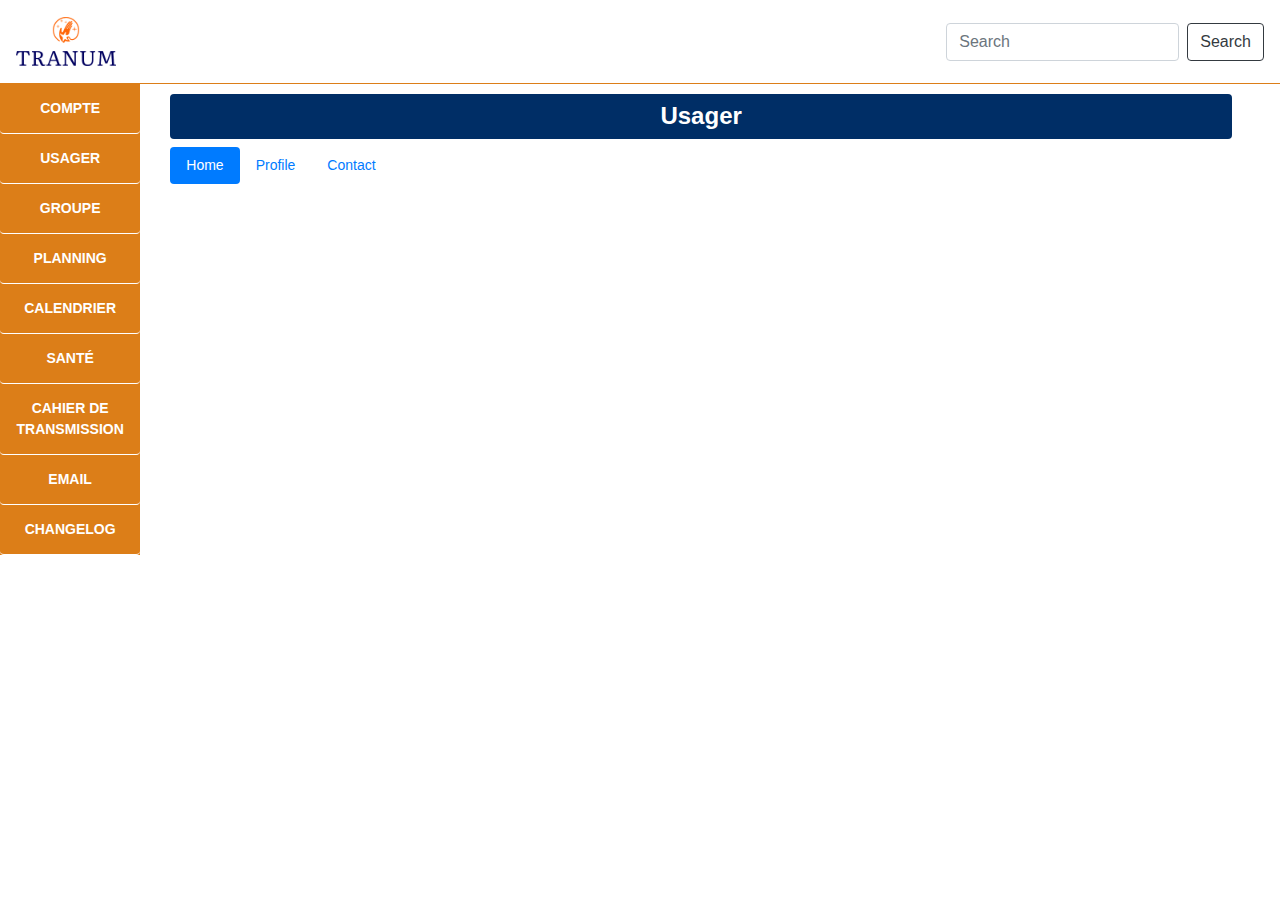
<file: traitement.html>
<!DOCTYPE html>
<html lang="fr">

<head>
    <meta charset="UTF-8">
    <meta http-equiv="X-UA-Compatible" content="IE=edge">
    <meta name="viewport" content="width=device-width, initial-scale=1.0">
    <link href="//maxcdn.bootstrapcdn.com/bootstrap/4.0.0/css/bootstrap.min.css" rel="stylesheet" id="bootstrap-css">

    <link rel="icon" type="image/png" sizes="16x16" href="media/logo_icone.png">
    <link rel="stylesheet" href="CSS/style.css">
    <title>Tranum</title>
</head>

<body>
    <header class="headTbDBord">
        <nav class="navbar navbar-expand-lg navbar-light bg-light">
            <a class="navbar-brand my-1" href="tableauDeBord.html"><img src="./media/logo_titre.png" width="100px" alt="logo"></a>
            <button class="navbar-toggler" type="button" data-toggle="collapse" data-target="#navbarSupportedContent"
                aria-controls="navbarSupportedContent" aria-expanded="false" aria-label="Toggle navigation">
                <span class="navbar-toggler-icon"></span>
            </button>
            <form class="form-inline ml-auto">
                <input class="form-control mr-sm-2" type="search" placeholder="Search" aria-label="Search">
                <button class="btn btn-outline-dark my-2 my-sm-0" type="submit">Search</button>
            </form>
        </nav>
    </header>
    <div class="row">
        <div class="col-sm-2 admin-sidebar">
            <div class="nav flex-column nav-pills text-center text-uppercase admin-nav" id="sidebar-admin"
                role="tablist" aria-orientation="vertical">
                <a class="nav-link active show admin-nav-item admin-sidebar-item" data-toggle="pill" href="compte.html"
                    role="tab" aria-controls="compte.html" aria-selected="true">Compte</a>
                <a class="nav-link admin-nav-item admin-sidebar-item" data-toggle="pill" href="usager.html" role="tab"
                    aria-controls="usager.html" aria-selected="false">Usager</a>
                <a class="nav-link admin-nav-item admin-sidebar-item" data-toggle="pill" href="groupe.html" role="tab"
                    aria-controls="groupe.html" aria-selected="false">Groupe</a>
                <a class="nav-link admin-nav-item admin-sidebar-item" data-toggle="pill" href="planning.html" role="tab"
                    aria-controls="planning.html" aria-selected="false">Planning</a>
                <a class="nav-link admin-nav-item admin-sidebar-item" data-toggle="pill" href="calendrier.html"
                    role="tab" aria-controls="calendrier.html" aria-selected="false">Calendrier</a>
                <a class="nav-link admin-nav-item admin-sidebar-item" data-toggle="pill" href="sante.html" role="tab"
                    aria-controls="sante.html" aria-selected="false">Santé</a>
                <a class="nav-link admin-nav-item admin-sidebar-item" data-toggle="pill" href="transmission.html"
                    role="tab" aria-controls="transmission.html" aria-selected="false">Cahier de transmission</a>
                <a class="nav-link admin-nav-item admin-sidebar-item" data-toggle="pill" href="email.html" role="tab"
                    aria-controls="email.html" aria-selected="false">Email</a>
                <a class="nav-link admin-nav-item admin-sidebar-item" data-toggle="pill" href="admin-changelog"
                    role="tab" aria-controls="admin-changelog" aria-selected="false">Changelog</a>
            </div>
        </div>
        <div class="col-sm-12 admin-tabs" class="nav-collapse">
            <ul class="nav nav-tabs admin-nav text-uppercase" role="tablist" id="nav-accordion">
                <li class="nav-item">
                    <a class="nav-link admin-nav-item active" data-toggle="tab" href="#compte.html" role="tab"
                        aria-controls="compte.html" aria-selected="true">Comptes</a>
                </li>
                <ul>
                    <li>Abc</li>
                    <li>Abc</li>
                    <li>Abc</li>
                </ul>
                <li class="nav-item">
                    <a class="nav-link admin-nav-item" data-toggle="tab" href="#usager.html" role="tab"
                        aria-controls="usager.html" aria-selected="false">Usager</a>
                </li>
                <li class="nav-item">
                    <a class="nav-link admin-nav-item" data-toggle="tab" href="#groupe.html" role="tab"
                        aria-controls="groupe.html" aria-selected="false">Groupe</a>
                </li>
                <li class="nav-item">
                    <a class="nav-link admin-nav-item" data-toggle="tab" href="#planning.html" role="tab"
                        aria-controls="planning.html" aria-selected="false">Planning</a>
                </li>
                <li class="nav-item">
                    <a class="nav-link admin-nav-item" data-toggle="tab" href="#calendrier.html" role="tab"
                        aria-controls="calendrier.html" aria-selected="false">Calendrier</a>
                </li>
                <li class="nav-item">
                    <a class="nav-link admin-nav-item" data-toggle="tab" href="#sante.html" role="tab"
                        aria-controls="sante.html" aria-selected="false">Santé</a>
                </li>
                <li class="nav-item">
                    <a class="nav-link admin-nav-item" data-toggle="tab" href="#transmission" role="tab"
                        aria-controls="transmission" aria-selected="false">Cahier de Transmission</a>
                </li>
                <li class="nav-item">
                    <a class="nav-link admin-nav-item" data-toggle="tab" href="#email" role="tab" aria-controls="email"
                        aria-selected="false">Cahier de Transmission</a>
                </li>
            </ul>
        </div>









        <div class="col-sm-10">
            <div class="tab-content">
                <ul class="nav nav-pills nav-fill">
                    <li class="nav-item">
                        <h4><a class="nav-link admin-header-block">Usager</a></h4>
                    </li>
                </ul>

                <ul class="nav nav-pills mb-3" id="pills-tab" role="tablist">
                    <li class="nav-item">
                        <a class="nav-link active" id="pills-home-tab" data-toggle="pill" href="#profile" role="tab"
                            aria-controls="profile" aria-selected="true">Home</a>
                    </li>
                    <li class="nav-item">
                        <a class="nav-link" id="pills-profile-tab" data-toggle="pill" href="#dossier" role="tab"
                            aria-controls="dossier" aria-selected="false">Profile</a>
                    </li>
                    <li class="nav-item">
                        <a class="nav-link" id="pills-contact-tab" data-toggle="pill" href="#traitement" role="tab"
                            aria-controls="traitement" aria-selected="false">Contact</a>
                    </li>
                </ul>
                <div class="tab-content" id="pills-tabContent">
                    <div class="tab-pane fade show active" id="profile" role="tabpanel" aria-labelledby="profile-tab">

                    </div>
                    <div class="tab-pane fade" id="dossier" role="tabpanel" aria-labelledby="dossier-tab">

                    </div>
                    <div class="tab-pane fade" id="traitement" role="tabpanel" aria-labelledby="traitement-tab">
                        <p>Traitement</p>
                    </div>
                </div>
            </div>
        </div>
    </div>


    <script src="//maxcdn.bootstrapcdn.com/bootstrap/4.0.0/js/bootstrap.min.js"></script>
    <script src="//cdnjs.cloudflare.com/ajax/libs/jquery/3.2.1/jquery.min.js"></script>

</body>

</html>
</file>
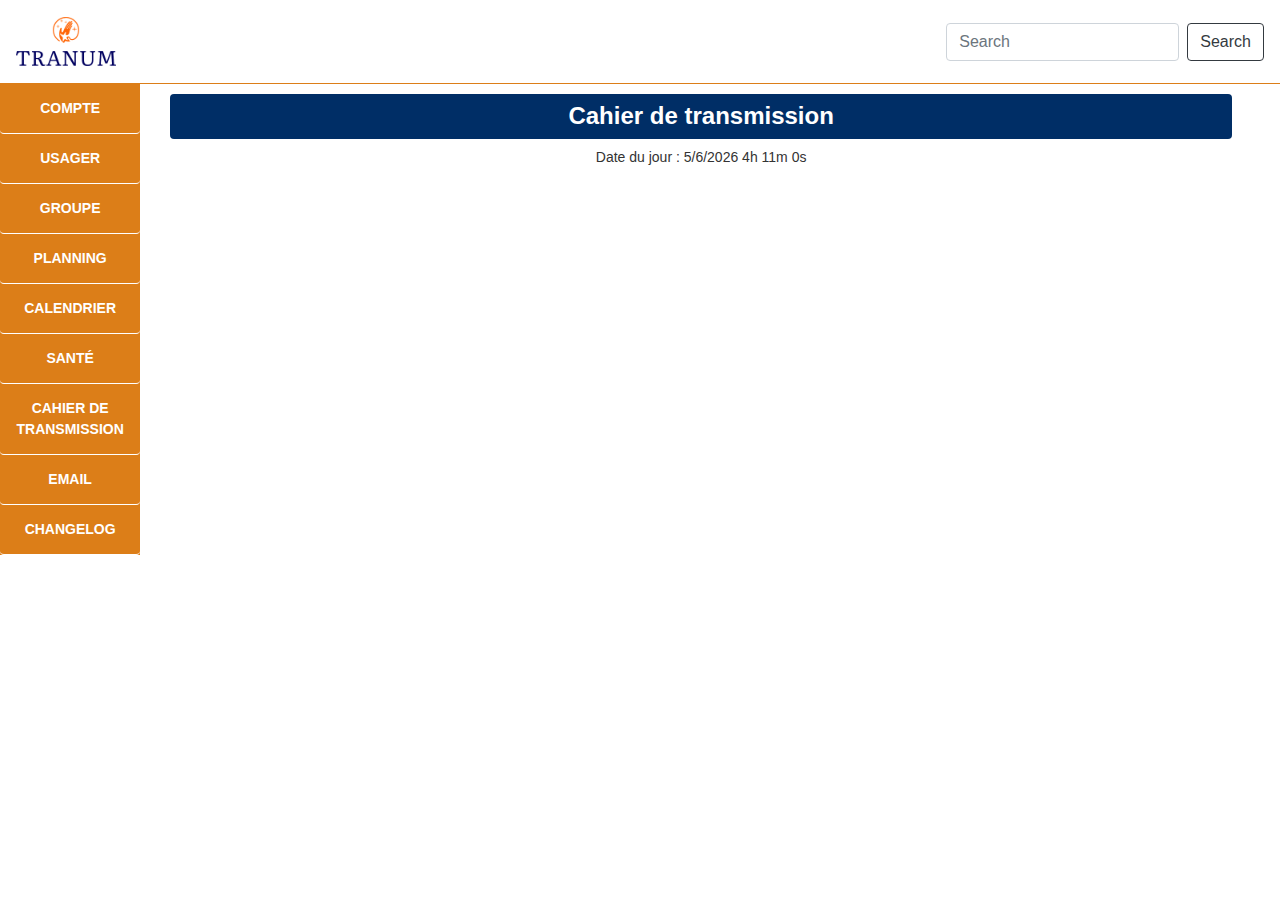
<file: transmission.html>
<!DOCTYPE html>
<html lang="fr">

<head>
    <meta charset="UTF-8">
    <meta http-equiv="X-UA-Compatible" content="IE=edge">
    <meta name="viewport" content="width=device-width, initial-scale=1.0">
    <link href="//maxcdn.bootstrapcdn.com/bootstrap/4.0.0/css/bootstrap.min.css" rel="stylesheet" id="bootstrap-css">

    <link rel="icon" type="image/png" sizes="16x16" href="media/logo_icone.png">
    <link rel="stylesheet" href="CSS/style.css">
    <title>Tranum</title>
</head>

<body>
    <header class="headTbDBord">
        <nav class="navbar navbar-expand-lg navbar-light bg-light">
            <a class="navbar-brand my-1" href="tableauDeBord.html"><img src="./media/logo_titre.png" width="100px" alt="logo"></a>
            <button class="navbar-toggler" type="button" data-toggle="collapse" data-target="#navbarSupportedContent"
                aria-controls="navbarSupportedContent" aria-expanded="false" aria-label="Toggle navigation">
                <span class="navbar-toggler-icon"></span>
            </button>
            <form class="form-inline ml-auto">
                <input class="form-control mr-sm-2" type="search" placeholder="Search" aria-label="Search">
                <button class="btn btn-outline-dark my-2 my-sm-0" type="submit">Search</button>
            </form>
        </nav>
    </header>
    <div class="row">
        <div class="col-sm-2 admin-sidebar">
            <div class="nav flex-column nav-pills text-center text-uppercase admin-nav" id="sidebar-admin"
                role="tablist" aria-orientation="vertical">
                <a class="nav-link active show admin-nav-item admin-sidebar-item" data-toggle="pill" href="compte.html"
                    role="tab" aria-controls="compte.html" aria-selected="true">Compte</a>
                <a class="nav-link admin-nav-item admin-sidebar-item" data-toggle="pill" href="usager.html" role="tab"
                    aria-controls="usager.html" aria-selected="false">Usager</a>
                <a class="nav-link admin-nav-item admin-sidebar-item" data-toggle="pill" href="groupe.html" role="tab"
                    aria-controls="groupe.html" aria-selected="false">Groupe</a>
                <a class="nav-link admin-nav-item admin-sidebar-item" data-toggle="pill" href="planning.html" role="tab"
                    aria-controls="planning.html" aria-selected="false">Planning</a>
                <a class="nav-link admin-nav-item admin-sidebar-item" data-toggle="pill" href="calendrier.html"
                    role="tab" aria-controls="calendrier.html" aria-selected="false">Calendrier</a>
                <a class="nav-link admin-nav-item admin-sidebar-item" data-toggle="pill" href="sante.html" role="tab"
                    aria-controls="sante.html" aria-selected="false">Santé</a>
                <a class="nav-link admin-nav-item admin-sidebar-item" data-toggle="pill" href="transmission.html"
                    role="tab" aria-controls="transmission.html" aria-selected="false">Cahier de transmission</a>
                <a class="nav-link admin-nav-item admin-sidebar-item" data-toggle="pill" href="email.html"
                    role="tab" aria-controls="email.html" aria-selected="false">Email</a>
                <a class="nav-link admin-nav-item admin-sidebar-item" data-toggle="pill" href="admin-changelog"
                    role="tab" aria-controls="admin-changelog" aria-selected="false">Changelog</a>
            </div>
        </div>
        <div class="col-sm-12 admin-tabs" class="nav-collapse">
            <ul class="nav nav-tabs admin-nav text-uppercase" role="tablist" id="nav-accordion">
                <li class="nav-item">
                    <a class="nav-link admin-nav-item active" data-toggle="tab" href="#compte.html" role="tab"
                        aria-controls="compte.html" aria-selected="true">Comptes</a>
                </li>
                <ul>
                    <li>Abc</li>
                    <li>Abc</li>
                    <li>Abc</li>
                </ul>
                <li class="nav-item">
                    <a class="nav-link admin-nav-item" data-toggle="tab" href="#usager.html" role="tab"
                        aria-controls="usager.html" aria-selected="false">Usager</a>
                </li>
                <li class="nav-item">
                    <a class="nav-link admin-nav-item" data-toggle="tab" href="#groupe.html" role="tab"
                        aria-controls="groupe.html" aria-selected="false">Groupe</a>
                </li>
                <li class="nav-item">
                    <a class="nav-link admin-nav-item" data-toggle="tab" href="#planning.html" role="tab"
                        aria-controls="planning.html" aria-selected="false">Planning</a>
                </li>
                <li class="nav-item">
                    <a class="nav-link admin-nav-item" data-toggle="tab" href="#calendrier.html" role="tab"
                        aria-controls="calendrier.html" aria-selected="false">Calendrier</a>
                </li>
                <li class="nav-item">
                    <a class="nav-link admin-nav-item" data-toggle="tab" href="#sante.html" role="tab"
                        aria-controls="sante.html" aria-selected="false">Santé</a>
                </li>
                <li class="nav-item">
                    <a class="nav-link admin-nav-item" data-toggle="tab" href="#transmission" role="tab"
                        aria-controls="transmission" aria-selected="false">Cahier de Transmission</a>
                </li>
                <li class="nav-item">
                    <a class="nav-link admin-nav-item" data-toggle="tab" href="#email" role="tab"
                        aria-controls="email" aria-selected="false">Cahier de Transmission</a>
                </li>
            </ul>
        </div>









        <div class="col-sm-10">
            <div class="tab-content">
                <ul class="nav nav-pills nav-fill">
                    <li class="nav-item">
                        <h4><a class="nav-link admin-header-block">Cahier de transmission</a></h4>
                        <p id="date">date :</p>
                    </li>
                </ul>
            </div>
        </div>
    </div>


    <script src="//maxcdn.bootstrapcdn.com/bootstrap/4.0.0/js/bootstrap.min.js"></script>
    <script src="//cdnjs.cloudflare.com/ajax/libs/jquery/3.2.1/jquery.min.js"></script>
    <script src="JS/projet.js"></script>
</body>

</html>
</file>
<file: CSS/style.css>
.titre{
    display: flex;
    align-items: center;
    justify-content: center;
    margin-top: 2%;
    /* margin-bottom: 2%; */
    border-bottom: 3px solid #DC7E18;
    padding-bottom: 2%;
    background-color: transparent;
}

.form-check-inline {
    display: inline-block;
    margin-right: 1rem;
}

.co {
    display:flex;
    flex-direction: column;
    align-items: center;
    border-color: #DC7E18;
    margin-top: 3%;
    margin-bottom: 5%;
    justify-content: center;
    
}
.grpEnfant{
    height: 400px;
}
/********************************************************************************************************************
page de Login
*******************************************************************************************************************/


html,
body,
header,
.view {
  height: 100%;
  
}
.logText{
    color: white;
}
@media (max-width: 740px) {
  html,
  body,
  header,
  .view {
    height: 1000px;
  }
}
@media (min-width: 800px) and (max-width: 850px) {
  html,
  body,
  header,
  .view {
    height: 650px;
  }
}

.top-nav-collapse {
  background-color: #3f51b5 !important;
}

.navbar:not(.top-nav-collapse) {
  background: transparent !important;
}

@media (max-width: 991px) {
  .navbar:not(.top-nav-collapse) {
    background: #3f51b5 !important;
  }
}

.card {
  background-color: rgba(126, 123, 215, 0.2);
}

.md-form label {
  color: #ffffff;
}

h6 {
  line-height: 1.7;
}

/********************************************************************************************************************
page de inscription
*******************************************************************************************************************/

.inscription{
  background: radial-gradient(circle, rgba(63,94,251,1) 0%, rgba(252,170,70,1) 100%);
    text-align: center;
}

.btn-indigo:hover {
  color: #fff;
  background-color: #DC7E18 ;
  border-color: #0062cc;
}
/********************************************************************************************************************
page de d'accueil
*******************************************************************************************************************/
.butCo{
  display: flex;
  display: block;
  margin-left: 80%;
  align-items: flex-start;
  margin-bottom: 1rem;
  text-decoration: none;
  
}

.btn-outline-secondary {
  color:#DC7E18;
  background-color: transparent;
  background-image: none;
  border-color: #DC7E18;
}

.btn-outline-secondary:hover {
  color:#DC7E18;
  background-color: rgb(63,94,251);
  border-color: #DC7E18;
}

.entete{
    border-bottom: 3px solid #DC7E18 ;
    height: auto;
}

.deb{
  background: radial-gradient(circle, rgba(63,94,251,1) 0%, rgba(252,170,70,1) 100%);
    height: 60vh;
    /* text-align: justify; */
    font-size: 20px;
}
.support{
    background-origin: transparent;
}
.titreFonct{
  font-size: 150%;
  text-align: center;
  margin-top: 1rem;
}

.contact{
  background: radial-gradient(circle, rgba(63,94,251,1) 0%, rgba(252,170,70,1) 100%);
  
}
.ContactList{
  list-style: none;
  border-radius: 1rem;
}
/********************************************************************************************************************
page tableau de bord
*******************************************************************************************************************/
.headTbDBord{
  height: auto;
  border-bottom: solid 1px #DC7E18;
}


@media screen and (max-width: 480px) {
  .admin-sidebar{
      display: none;
  }
}

@media screen and (min-width: 480px) {
  .admin-tabs{
      display: none;
  }
}

.admin-sidebar{
  max-width: 13%;
}



.admin-sidebar-item{
  padding: 1em;
  border-bottom: 1px solid white;
}

.admin-nav{
  background: #DC7E18;
}

.admin-nav-item{
  color: white;
  font-weight:bold;
}

.admin-nav-item:hover{
  color: white;
  background: #002E66;
}

.admin-nav-item.active{
  background: #DC7E18 !important;
  color: white !important;
}

.admin-header-block{
 background: #002E66;
 color: white !important;
 text-align: center;
  /* padding: 20px; */
  margin-top: 10px;
  /* margin-bottom: 20px; */
  border-color: #ddd;
  border-radius: 4px;
  font-weight: bold;
}

.admin-filter-button{
  background: #002E66;
  color: white !important;
  font-weight: bold;
}

.admin-user-card{
  margin-bottom: 10px;
}




@import "https://maxcdn.bootstrapcdn.com/font-awesome/4.7.0/css/font-awesome.min.css";
@import url('https://fonts.googleapis.com/css?family=Roboto:100,100i,300,300i,400,400i,500,500i,700');

body{ font-size: 14px; color: #333; list-style: 26px;font-family: 'Roboto', sans-serif; }

/** ======================  base css ==============================**/

a:hover{ text-decoration: none; }
/** ======================  header ==============================**/
.header{ background-color: #3c8dbc }
.header .dropdown-menu {
    position: absolute;
    right: 0;
    left: auto;
    border-radius: 0px;
}
.header .user-image {
    float: left;
    width: 25px;
    height: 25px;
    border-radius: 50%;
    margin-right: 10px;
    margin-top: -2px;
}

.header .navbar-light .navbar-nav .nav-link{ color: #fff }
.header .navbar-light .navbar-nav .nav-link:hover, .header .navbar-light .navbar-nav .nav-link:focus   {
    
       background: rgba(0,0,0,0.1);
    color: #f6f6f6;
}
.header .fa.fa-fw.fa-bars{ color: #fff; }
.header .navbar-light .navbar-nav .nav-link {
    color: #fff;
    padding: 10px 20px;
    position: relative;
}
.header  li>a>.label {
    position: absolute;
    top: 9px;
    right: 7px;
    text-align: center;
    font-size: 9px;
    padding: 2px 3px;
    line-height: .9; background-color: #333;    border-radius: .25em;
}
.header  li>a:after{ display: none; }

.header-ul{    border-top-left-radius: 4px;
    border-top-right-radius: 4px;
    border-bottom-right-radius: 0;
    border-bottom-left-radius: 0;
    background-color: #ffffff;
    padding: 7px 10px;
    border-bottom: 1px solid #f4f4f4;
    color: #333;
    font-size: 14px;}

    .navbar-nav>.notifications-menu>.dropdown-menu, .navbar-nav>.messages-menu>.dropdown-menu, .navbar-nav>.tasks-menu>.dropdown-menu {
    width: 280px;
    padding: 0 0 0 0;
    margin: 0;
    top: 100%;
}
.navbar-nav>.messages-menu>.dropdown-menu li .menu>li>a>div>img {
    margin: auto 10px auto auto;
    width: 40px;
    height: 40px;
}
.navbar-nav>.messages-menu>.dropdown-menu li .menu>li>a ,.navbar-nav>.notifications-menu>.dropdown-menu li .menu>li>a{
    margin: 0;
    padding: 10px 10px;
        display: block;
    white-space: nowrap;
    border-bottom: 1px solid #f4f4f4;
}
.navbar-nav>.messages-menu>.dropdown-menu li .menu>li>a>h4 {
    padding: 0;
    margin: 0 0 0 45px;
    color: #333;
    font-size: 15px;
    position: relative;
}
.navbar-nav>.messages-menu>.dropdown-menu li .menu>li>a>p {
    margin: 0 0 0 45px;
    font-size: 12px;
    color: #888888;
}

.navbar-nav>.notifications-menu>.dropdown-menu li .menu>li>a>.glyphicon, .navbar-nav>.notifications-menu>.dropdown-menu li .menu>li>a>.fa, .navbar-nav>.notifications-menu>.dropdown-menu li .menu>li>a>.ion {
    width: 20px;
}

a.navbar-brand {
    width: 165px;
}


/***    left menu ****/

/***********************  TOP Bar ********************/
.sidebar{ width:220px;  background-color:#000;transition: all 0.5s  ease-in-out; }
.bg-defoult{background-color:#222;}
.sidebar ul{ list-style:none; margin:0px; padding:0px; }
.sidebar li a,.sidebar li a.collapsed.active{ display:block; padding:8px 12px; color:#fff;border-left:0px solid #dedede;  text-decoration:none}
.sidebar li a.active{background-color:#000;border-left:5px solid #dedede; transition: all 0.5s  ease-in-out}
.sidebar li a:hover{background-color:#000 !important;}
.sidebar li a i{ padding-right:5px;}
.sidebar ul li .sub-menu li a{ position:relative}
.sidebar ul li .sub-menu li a:before{
    font-family: FontAwesome;
    content: "\f105";
    display: inline-block;
    padding-left: 0px;
    padding-right: 10px;
    vertical-align: middle;
}
.sidebar ul li .sub-menu li a:hover:after {
    content: "";
    position: absolute;
    left: -5px;
    top: 0;
    width: 5px;
    background-color: #111;
    height: 100%;
}
.sidebar ul li .sub-menu li a:hover{ background-color:#222; padding-left:20px; transition: all 0.5s  ease-in-out}
.sub-menu{ border-left:5px solid #dedede;}
	.sidebar li a .nav-label,.sidebar li a .nav-label+span{ transition: all 0.5s  ease-in-out}
	

	.sidebar.fliph li a .nav-label,.sidebar.fliph li a .nav-label+span{ display:none;transition: all 0.5s  ease-in-out}
	.sidebar.fliph {
    width: 42px;transition: all 0.5s  ease-in-out;
   
}
	
.sidebar.fliph li{ position:relative}
.sidebar.fliph .sub-menu {
    position: absolute;
    left: 39px;
    top: 0;
    background-color: #222;
    width: 150px;
    z-index: 100;
}
	

	.user-panel {
    clear: left;
    display: block;
    float: left;
}
.user-panel>.image>img {
    width: 100%;
    max-width: 45px;
    height: auto;
}
.user-panel>.info,  .user-panel>.info>a {
    color: #fff;
}
.user-panel>.info>p {
    font-weight: 600;
    margin-bottom: 9px;
}
.user-panel {
    clear: left;
    display: block;
    float: left;
    width: 100%;
    margin-bottom: 15px;
    padding: 25px 15px;
    border-bottom: 1px solid;
}
.user-panel>.info {
    padding: 5px 5px 5px 15px;
    line-height: 1;
    position: absolute;
    left: 55px;
}

.fliph .user-panel{ display: none; }

.spanTbBord{
  font-size: 100px;
  color: white;
}

.texttbBord{
  font-size: 30px;
  text-align: justify;
}
/********************************************************************************************************************
page calendrier
*******************************************************************************************************************/
</file>
